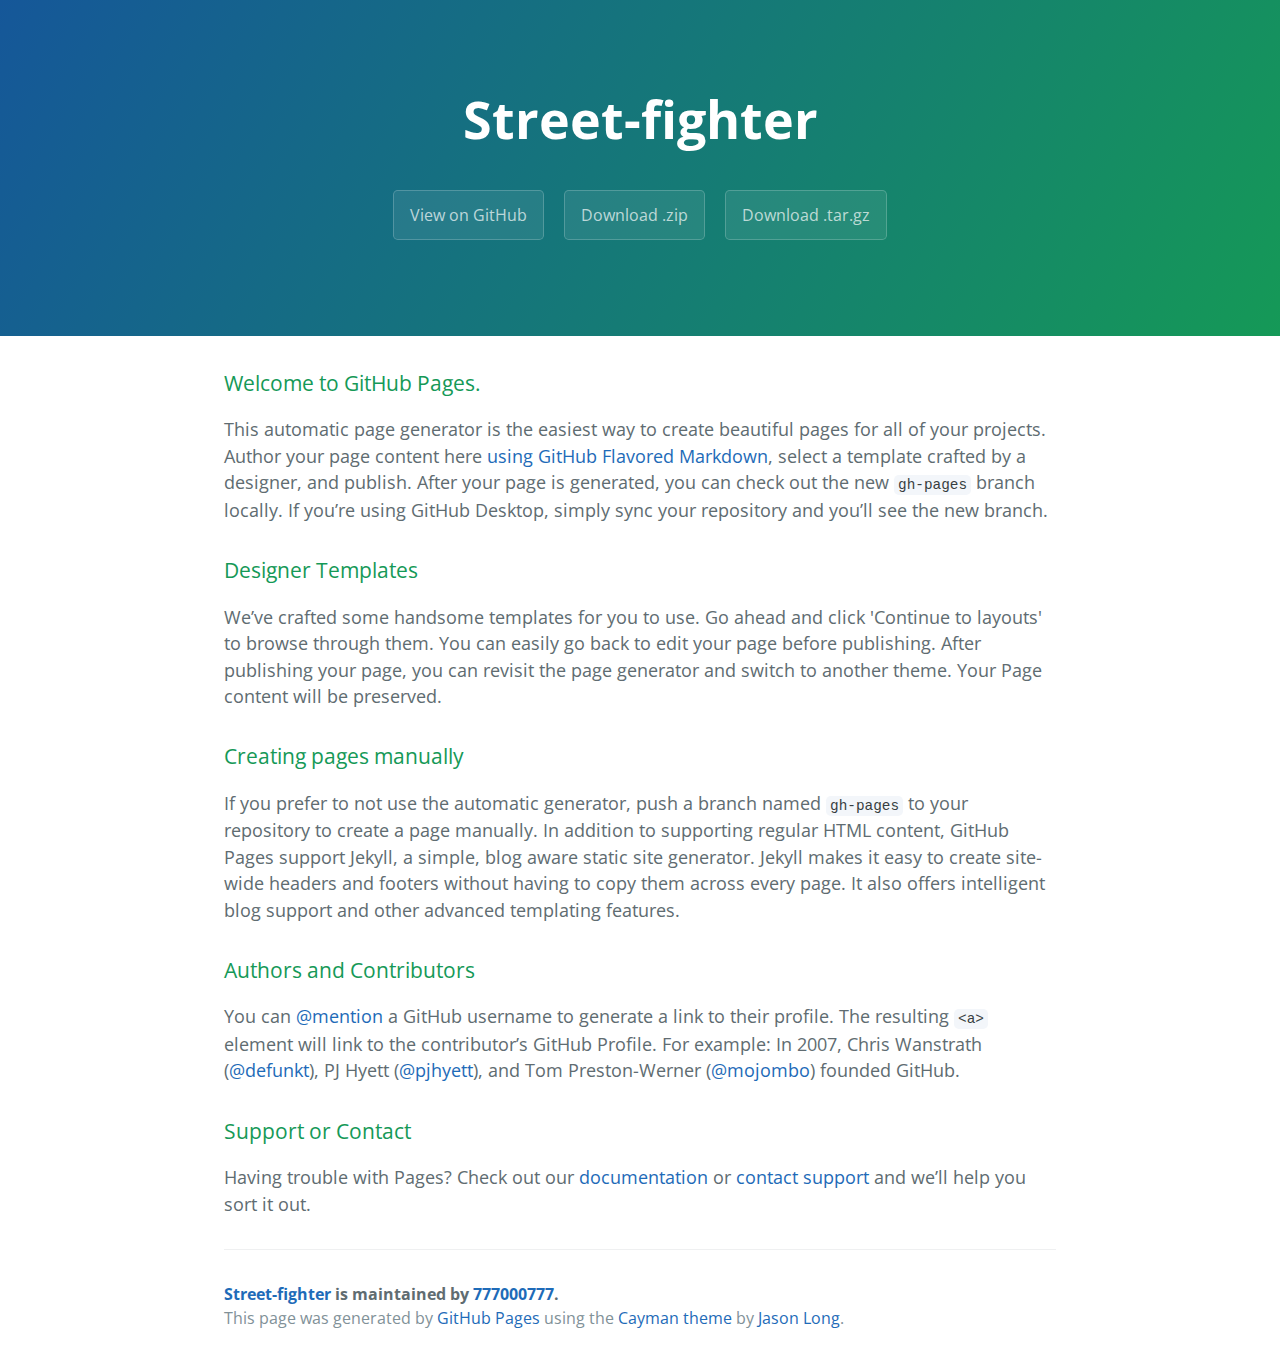
<file: index.html>
<!DOCTYPE html>
<html lang="en-us">
  <head>
    <meta charset="UTF-8">
    <title>Street-fighter by 777000777</title>
    <meta name="viewport" content="width=device-width, initial-scale=1">
    <link rel="stylesheet" type="text/css" href="stylesheets/normalize.css" media="screen">
    <link href='https://fonts.googleapis.com/css?family=Open+Sans:400,700' rel='stylesheet' type='text/css'>
    <link rel="stylesheet" type="text/css" href="stylesheets/stylesheet.css" media="screen">
    <link rel="stylesheet" type="text/css" href="stylesheets/github-light.css" media="screen">
  </head>
  <body>
    <section class="page-header">
      <h1 class="project-name">Street-fighter</h1>
      <h2 class="project-tagline"></h2>
      <a href="https://github.com/777000777/street-fighter" class="btn">View on GitHub</a>
      <a href="https://github.com/777000777/street-fighter/zipball/master" class="btn">Download .zip</a>
      <a href="https://github.com/777000777/street-fighter/tarball/master" class="btn">Download .tar.gz</a>
    </section>

    <section class="main-content">
      <h3>
<a id="welcome-to-github-pages" class="anchor" href="#welcome-to-github-pages" aria-hidden="true"><span class="octicon octicon-link"></span></a>Welcome to GitHub Pages.</h3>

<p>This automatic page generator is the easiest way to create beautiful pages for all of your projects. Author your page content here <a href="https://guides.github.com/features/mastering-markdown/">using GitHub Flavored Markdown</a>, select a template crafted by a designer, and publish. After your page is generated, you can check out the new <code>gh-pages</code> branch locally. If you’re using GitHub Desktop, simply sync your repository and you’ll see the new branch.</p>

<h3>
<a id="designer-templates" class="anchor" href="#designer-templates" aria-hidden="true"><span class="octicon octicon-link"></span></a>Designer Templates</h3>

<p>We’ve crafted some handsome templates for you to use. Go ahead and click 'Continue to layouts' to browse through them. You can easily go back to edit your page before publishing. After publishing your page, you can revisit the page generator and switch to another theme. Your Page content will be preserved.</p>

<h3>
<a id="creating-pages-manually" class="anchor" href="#creating-pages-manually" aria-hidden="true"><span class="octicon octicon-link"></span></a>Creating pages manually</h3>

<p>If you prefer to not use the automatic generator, push a branch named <code>gh-pages</code> to your repository to create a page manually. In addition to supporting regular HTML content, GitHub Pages support Jekyll, a simple, blog aware static site generator. Jekyll makes it easy to create site-wide headers and footers without having to copy them across every page. It also offers intelligent blog support and other advanced templating features.</p>

<h3>
<a id="authors-and-contributors" class="anchor" href="#authors-and-contributors" aria-hidden="true"><span class="octicon octicon-link"></span></a>Authors and Contributors</h3>

<p>You can <a href="https://github.com/blog/821" class="user-mention">@mention</a> a GitHub username to generate a link to their profile. The resulting <code>&lt;a&gt;</code> element will link to the contributor’s GitHub Profile. For example: In 2007, Chris Wanstrath (<a href="https://github.com/defunkt" class="user-mention">@defunkt</a>), PJ Hyett (<a href="https://github.com/pjhyett" class="user-mention">@pjhyett</a>), and Tom Preston-Werner (<a href="https://github.com/mojombo" class="user-mention">@mojombo</a>) founded GitHub.</p>

<h3>
<a id="support-or-contact" class="anchor" href="#support-or-contact" aria-hidden="true"><span class="octicon octicon-link"></span></a>Support or Contact</h3>

<p>Having trouble with Pages? Check out our <a href="https://help.github.com/pages">documentation</a> or <a href="https://github.com/contact">contact support</a> and we’ll help you sort it out.</p>

      <footer class="site-footer">
        <span class="site-footer-owner"><a href="https://github.com/777000777/street-fighter">Street-fighter</a> is maintained by <a href="https://github.com/777000777">777000777</a>.</span>

        <span class="site-footer-credits">This page was generated by <a href="https://pages.github.com">GitHub Pages</a> using the <a href="https://github.com/jasonlong/cayman-theme">Cayman theme</a> by <a href="https://twitter.com/jasonlong">Jason Long</a>.</span>
      </footer>

    </section>

  
  </body>
</html>
</file>
<file: stylesheets/stylesheet.css>
* {
  box-sizing: border-box; }

body {
  padding: 0;
  margin: 0;
  font-family: "Open Sans", "Helvetica Neue", Helvetica, Arial, sans-serif;
  font-size: 16px;
  line-height: 1.5;
  color: #606c71; }

a {
  color: #1e6bb8;
  text-decoration: none; }
  a:hover {
    text-decoration: underline; }

.btn {
  display: inline-block;
  margin-bottom: 1rem;
  color: rgba(255, 255, 255, 0.7);
  background-color: rgba(255, 255, 255, 0.08);
  border-color: rgba(255, 255, 255, 0.2);
  border-style: solid;
  border-width: 1px;
  border-radius: 0.3rem;
  transition: color 0.2s, background-color 0.2s, border-color 0.2s; }
  .btn + .btn {
    margin-left: 1rem; }

.btn:hover {
  color: rgba(255, 255, 255, 0.8);
  text-decoration: none;
  background-color: rgba(255, 255, 255, 0.2);
  border-color: rgba(255, 255, 255, 0.3); }

@media screen and (min-width: 64em) {
  .btn {
    padding: 0.75rem 1rem; } }

@media screen and (min-width: 42em) and (max-width: 64em) {
  .btn {
    padding: 0.6rem 0.9rem;
    font-size: 0.9rem; } }

@media screen and (max-width: 42em) {
  .btn {
    display: block;
    width: 100%;
    padding: 0.75rem;
    font-size: 0.9rem; }
    .btn + .btn {
      margin-top: 1rem;
      margin-left: 0; } }

.page-header {
  color: #fff;
  text-align: center;
  background-color: #159957;
  background-image: linear-gradient(120deg, #155799, #159957); }

@media screen and (min-width: 64em) {
  .page-header {
    padding: 5rem 6rem; } }

@media screen and (min-width: 42em) and (max-width: 64em) {
  .page-header {
    padding: 3rem 4rem; } }

@media screen and (max-width: 42em) {
  .page-header {
    padding: 2rem 1rem; } }

.project-name {
  margin-top: 0;
  margin-bottom: 0.1rem; }

@media screen and (min-width: 64em) {
  .project-name {
    font-size: 3.25rem; } }

@media screen and (min-width: 42em) and (max-width: 64em) {
  .project-name {
    font-size: 2.25rem; } }

@media screen and (max-width: 42em) {
  .project-name {
    font-size: 1.75rem; } }

.project-tagline {
  margin-bottom: 2rem;
  font-weight: normal;
  opacity: 0.7; }

@media screen and (min-width: 64em) {
  .project-tagline {
    font-size: 1.25rem; } }

@media screen and (min-width: 42em) and (max-width: 64em) {
  .project-tagline {
    font-size: 1.15rem; } }

@media screen and (max-width: 42em) {
  .project-tagline {
    font-size: 1rem; } }

.main-content :first-child {
  margin-top: 0; }
.main-content img {
  max-width: 100%; }
.main-content h1, .main-content h2, .main-content h3, .main-content h4, .main-content h5, .main-content h6 {
  margin-top: 2rem;
  margin-bottom: 1rem;
  font-weight: normal;
  color: #159957; }
.main-content p {
  margin-bottom: 1em; }
.main-content code {
  padding: 2px 4px;
  font-family: Consolas, "Liberation Mono", Menlo, Courier, monospace;
  font-size: 0.9rem;
  color: #383e41;
  background-color: #f3f6fa;
  border-radius: 0.3rem; }
.main-content pre {
  padding: 0.8rem;
  margin-top: 0;
  margin-bottom: 1rem;
  font: 1rem Consolas, "Liberation Mono", Menlo, Courier, monospace;
  color: #567482;
  word-wrap: normal;
  background-color: #f3f6fa;
  border: solid 1px #dce6f0;
  border-radius: 0.3rem; }
  .main-content pre > code {
    padding: 0;
    margin: 0;
    font-size: 0.9rem;
    color: #567482;
    word-break: normal;
    white-space: pre;
    background: transparent;
    border: 0; }
.main-content .highlight {
  margin-bottom: 1rem; }
  .main-content .highlight pre {
    margin-bottom: 0;
    word-break: normal; }
.main-content .highlight pre, .main-content pre {
  padding: 0.8rem;
  overflow: auto;
  font-size: 0.9rem;
  line-height: 1.45;
  border-radius: 0.3rem; }
.main-content pre code, .main-content pre tt {
  display: inline;
  max-width: initial;
  padding: 0;
  margin: 0;
  overflow: initial;
  line-height: inherit;
  word-wrap: normal;
  background-color: transparent;
  border: 0; }
  .main-content pre code:before, .main-content pre code:after, .main-content pre tt:before, .main-content pre tt:after {
    content: normal; }
.main-content ul, .main-content ol {
  margin-top: 0; }
.main-content blockquote {
  padding: 0 1rem;
  margin-left: 0;
  color: #819198;
  border-left: 0.3rem solid #dce6f0; }
  .main-content blockquote > :first-child {
    margin-top: 0; }
  .main-content blockquote > :last-child {
    margin-bottom: 0; }
.main-content table {
  display: block;
  width: 100%;
  overflow: auto;
  word-break: normal;
  word-break: keep-all; }
  .main-content table th {
    font-weight: bold; }
  .main-content table th, .main-content table td {
    padding: 0.5rem 1rem;
    border: 1px solid #e9ebec; }
.main-content dl {
  padding: 0; }
  .main-content dl dt {
    padding: 0;
    margin-top: 1rem;
    font-size: 1rem;
    font-weight: bold; }
  .main-content dl dd {
    padding: 0;
    margin-bottom: 1rem; }
.main-content hr {
  height: 2px;
  padding: 0;
  margin: 1rem 0;
  background-color: #eff0f1;
  border: 0; }

@media screen and (min-width: 64em) {
  .main-content {
    max-width: 64rem;
    padding: 2rem 6rem;
    margin: 0 auto;
    font-size: 1.1rem; } }

@media screen and (min-width: 42em) and (max-width: 64em) {
  .main-content {
    padding: 2rem 4rem;
    font-size: 1.1rem; } }

@media screen and (max-width: 42em) {
  .main-content {
    padding: 2rem 1rem;
    font-size: 1rem; } }

.site-footer {
  padding-top: 2rem;
  margin-top: 2rem;
  border-top: solid 1px #eff0f1; }

.site-footer-owner {
  display: block;
  font-weight: bold; }

.site-footer-credits {
  color: #819198; }

@media screen and (min-width: 64em) {
  .site-footer {
    font-size: 1rem; } }

@media screen and (min-width: 42em) and (max-width: 64em) {
  .site-footer {
    font-size: 1rem; } }

@media screen and (max-width: 42em) {
  .site-footer {
    font-size: 0.9rem; } }
</file>
<file: stylesheets/github-light.css>
/*
   Copyright 2014 GitHub Inc.

   Licensed under the Apache License, Version 2.0 (the "License");
   you may not use this file except in compliance with the License.
   You may obtain a copy of the License at

       http://www.apache.org/licenses/LICENSE-2.0

   Unless required by applicable law or agreed to in writing, software
   distributed under the License is distributed on an "AS IS" BASIS,
   WITHOUT WARRANTIES OR CONDITIONS OF ANY KIND, either express or implied.
   See the License for the specific language governing permissions and
   limitations under the License.

*/

.pl-c /* comment */ {
  color: #969896;
}

.pl-c1      /* constant, markup.raw, meta.diff.header, meta.module-reference, meta.property-name, support, support.constant, support.variable, variable.other.constant */,
.pl-s .pl-v /* string variable */ {
  color: #0086b3;
}

.pl-e  /* entity */,
.pl-en /* entity.name */ {
  color: #795da3;
}

.pl-s .pl-s1 /* string source */,
.pl-smi      /* storage.modifier.import, storage.modifier.package, storage.type.java, variable.other, variable.parameter.function */ {
  color: #333;
}

.pl-ent /* entity.name.tag */ {
  color: #63a35c;
}

.pl-k /* keyword, storage, storage.type */ {
  color: #a71d5d;
}

.pl-pds              /* punctuation.definition.string, string.regexp.character-class */,
.pl-s                /* string */,
.pl-s .pl-pse .pl-s1 /* string punctuation.section.embedded source */,
.pl-sr               /* string.regexp */,
.pl-sr .pl-cce       /* string.regexp constant.character.escape */,
.pl-sr .pl-sra       /* string.regexp string.regexp.arbitrary-repitition */,
.pl-sr .pl-sre       /* string.regexp source.ruby.embedded */ {
  color: #183691;
}

.pl-v /* variable */ {
  color: #ed6a43;
}

.pl-id /* invalid.deprecated */ {
  color: #b52a1d;
}

.pl-ii /* invalid.illegal */ {
  background-color: #b52a1d;
  color: #f8f8f8;
}

.pl-sr .pl-cce /* string.regexp constant.character.escape */ {
  color: #63a35c;
  font-weight: bold;
}

.pl-ml /* markup.list */ {
  color: #693a17;
}

.pl-mh        /* markup.heading */,
.pl-mh .pl-en /* markup.heading entity.name */,
.pl-ms        /* meta.separator */ {
  color: #1d3e81;
  font-weight: bold;
}

.pl-mq /* markup.quote */ {
  color: #008080;
}

.pl-mi /* markup.italic */ {
  color: #333;
  font-style: italic;
}

.pl-mb /* markup.bold */ {
  color: #333;
  font-weight: bold;
}

.pl-md /* markup.deleted, meta.diff.header.from-file */ {
  background-color: #ffecec;
  color: #bd2c00;
}

.pl-mi1 /* markup.inserted, meta.diff.header.to-file */ {
  background-color: #eaffea;
  color: #55a532;
}

.pl-mdr /* meta.diff.range */ {
  color: #795da3;
  font-weight: bold;
}

.pl-mo /* meta.output */ {
  color: #1d3e81;
}
</file>
